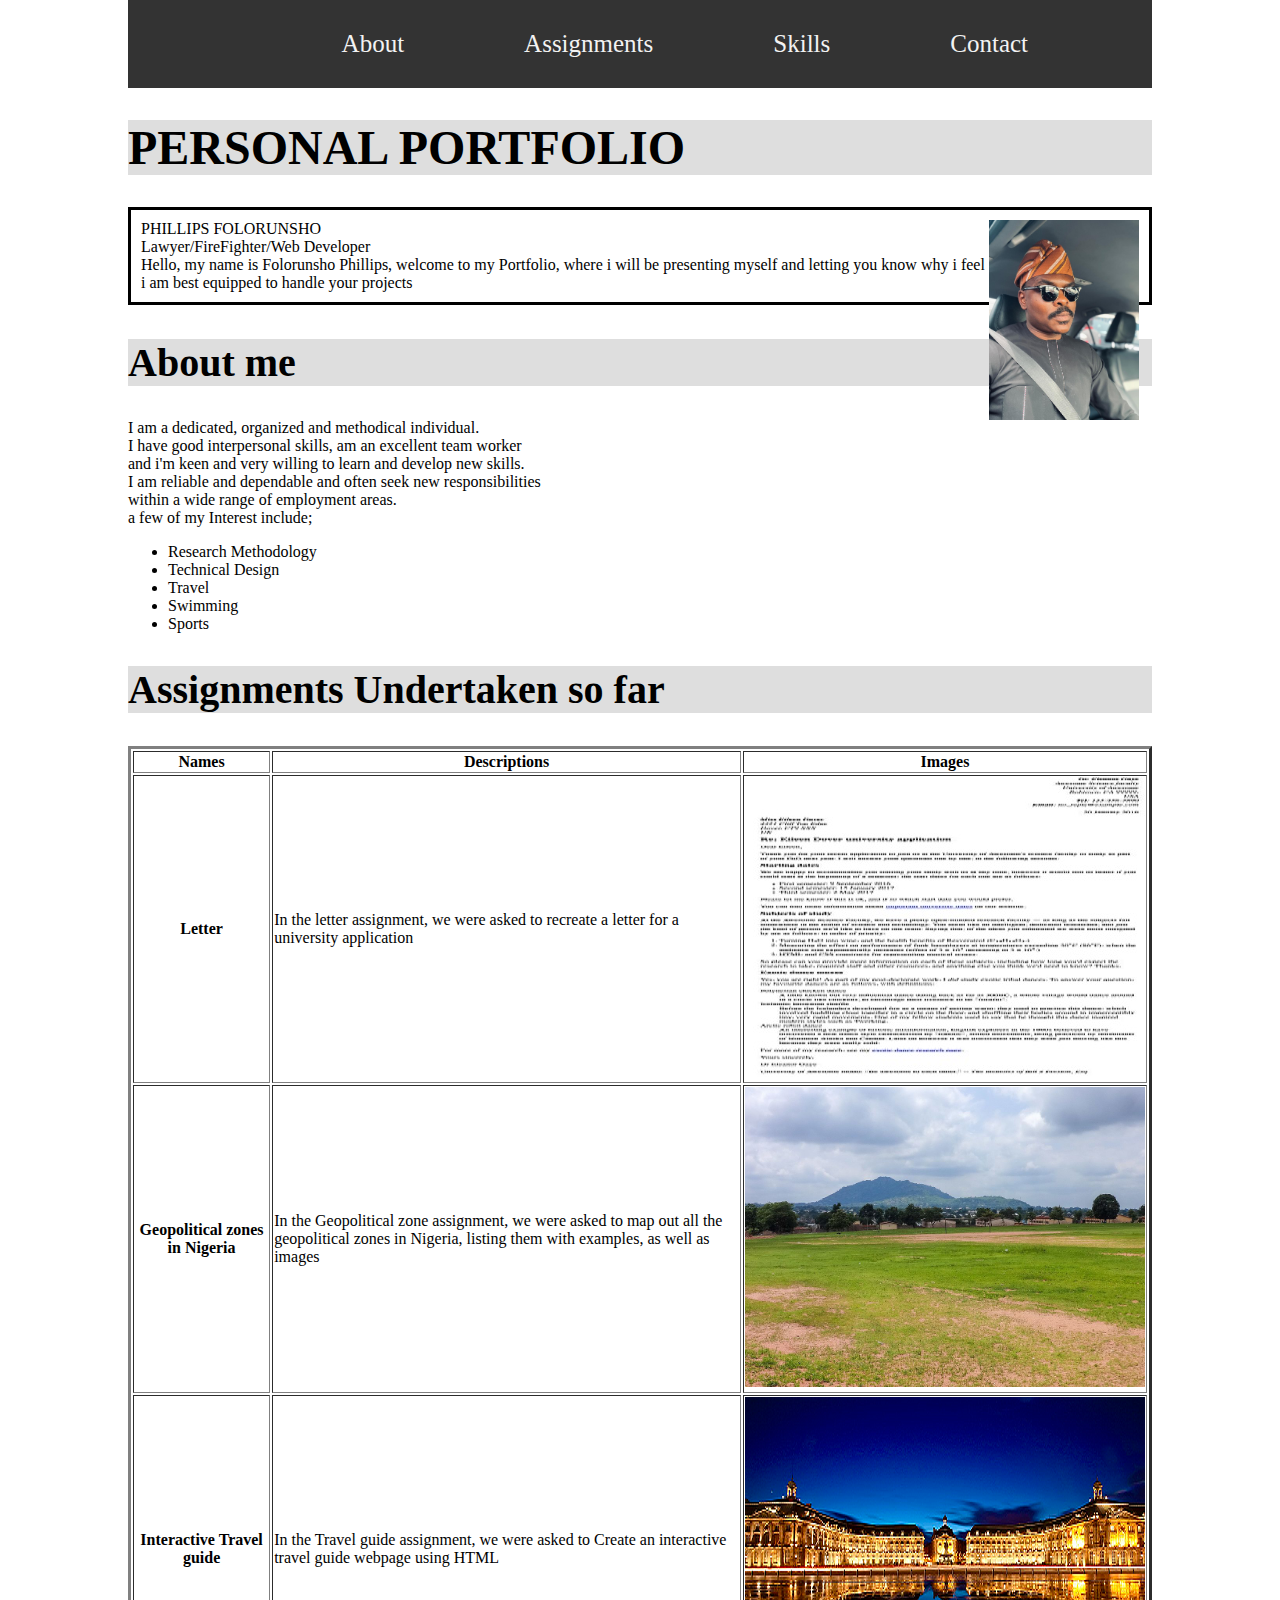
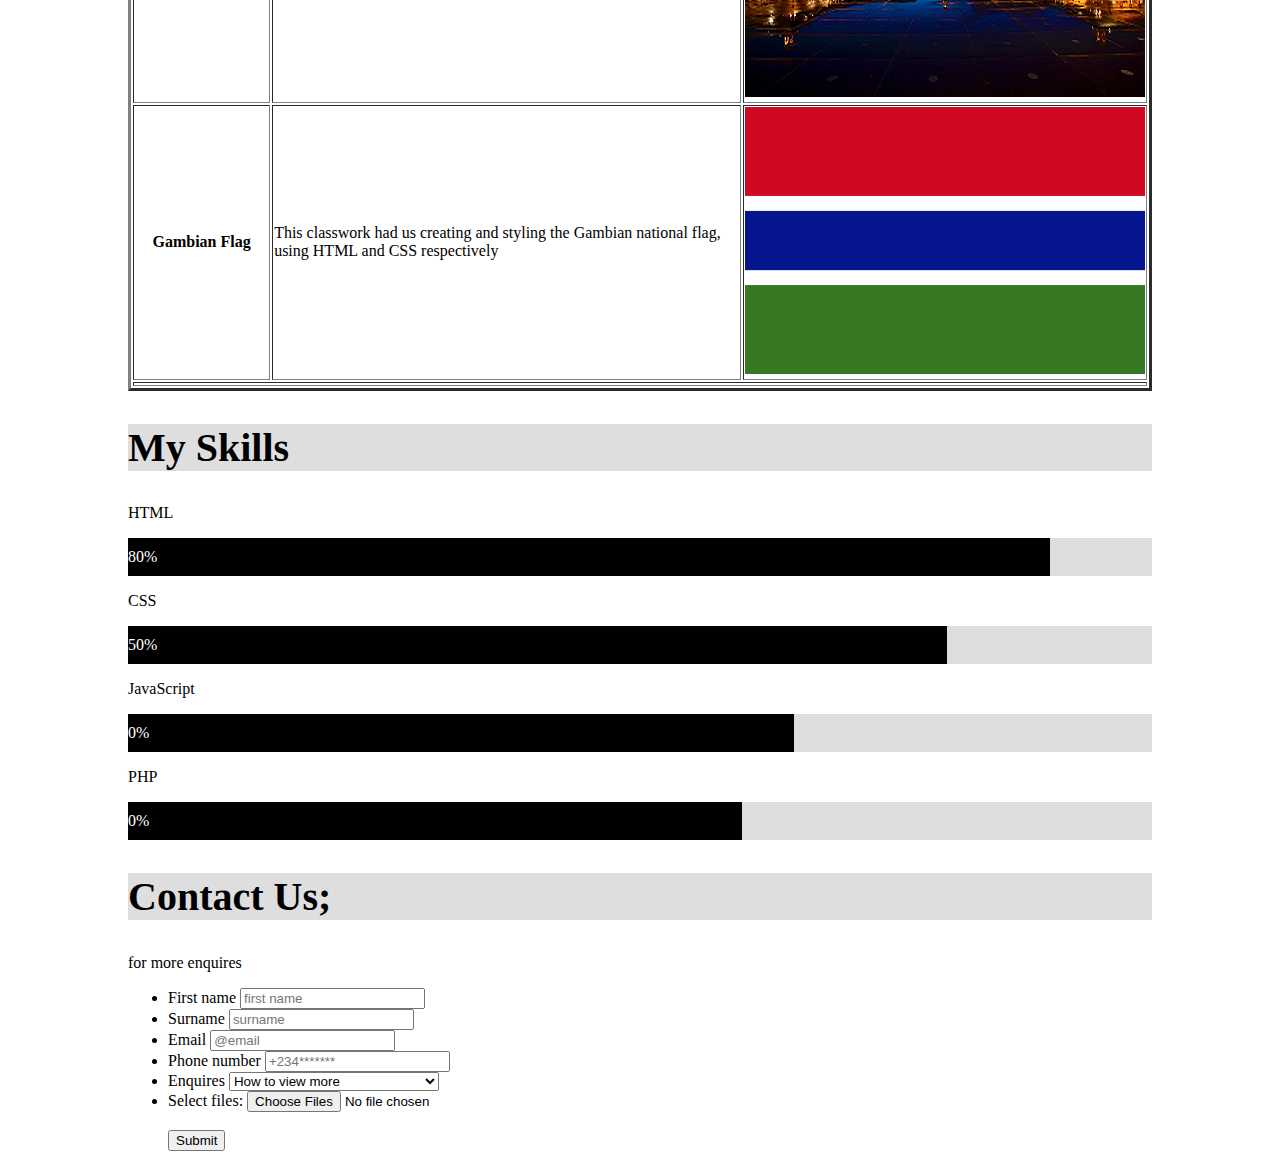
<file: porfolio.html>
<!DOCTYPE html>
<html lang="en">
<head>
    <meta charset="UTF-8">
    <meta name="viewport" content="width=device-width, initial-scale=1.0">
    <title>Document</title>
</head>
<body>
    <html lang="en">
<head>
    <meta charset="UTF-8">
    <meta name="viewport" content="width=device-width, initial-scale=1.0">
    <link rel="stylesheet" href="/portfolio.css">
    <link rel="shortcut icon" href="/favicon.ico" type="image/x-icon">
    <title>Personal Portfolio</title>
    

    <nav class="topnav">
        <a href="#abt">About</a>
        <a href="#ass">Assignments</a>
        <a href="#sks">Skills</a>
        <a href="#cont">Contact</a>
    </nav>
</head>
<body>
    <h1>PERSONAL PORTFOLIO</h1>
    <p class="p1">
    <img class="img_phil" src="phill1.jpeg" alt="PHILLIPS" width="150px">
    
          PHILLIPS FOLORUNSHO <br>
          Lawyer/FireFighter/Web Developer <br>
          Hello, my name is Folorunsho Phillips, welcome to my Portfolio, where i will be presenting myself and letting you know why i feel i am best equipped to handle your projects
     
    </p>
<section id="abt">
    
    <h2>About me</h2>
     <p>I am a dedicated, organized and methodical individual. <br> I have good interpersonal skills, am an excellent team worker <br> and i'm keen and very willing to learn and develop new skills. <br> I am reliable and dependable and often seek new responsibilities <br> within a wide range of employment areas. <br> a few of my Interest include; <br>
    </p>
    <ul>
        <li>Research Methodology</li>
        <li>Technical Design</li>
        <li>Travel</li>
        <li>Swimming</li>
        <li>Sports</li>
    </ul>
</section>
<section id="ass">
<table border="3">
    <h2>Assignments Undertaken so far</h2>
    <thead>
        <tr>
            <th scope="col">Names</th>
            <th scope="col">Descriptions</th>
            <th scope="col">Images</th>
        </tr>
    </thead>
    <tbody>
         
        <tr>
            <th>Letter</th>
            <td>In the letter assignment, we were asked to recreate a letter for a university application</td>
            <td>
                <img src="./letter1.jpg" width="400px">
                </td>
        </tr>
        
        <tr>
            <th>Geopolitical zones in Nigeria</th>
            <td>In the Geopolitical zone assignment, we were asked to map out all the geopolitical zones in Nigeria, listing them with examples, as well as images</td>
            <td>
                 <img src="./Benue1.jpg" width="400px"></a>
            </td>
        </tr>
        
        <tr>
            <th>Interactive Travel guide</th>
            <td>In the Travel guide assignment, we were asked to Create an interactive travel guide webpage using HTML<br></td>
            <td>
                <img src="./Bordeaux2.png" width="400px">
            </td>
        </tr>
        
        <tr>
            <th>Gambian Flag</th>
            <td>This classwork had us creating and styling the Gambian national flag, using HTML and CSS respectively</td>

            <td>
                
                    <img src="./gambian flag1.png" width="400px">
            </td>
        </tr>
    </tbody>

    <tfoot>
        <tr>
            <td colspan="3" style="text-align: center;"></td>
        </tr>
    </tfoot>
</table>
</section>
<section class="third" id="sks">
    <h2>My Skills</h2>
    <p>HTML</p>
<div class="container">
  <div class="skills html">80%</div>
</div>

<p>CSS</p>
<div class="container">
  <div class="skills css">50%</div>
</div>

<p>JavaScript</p>
<div class="container">
  <div class="skills js">0%</div>
</div>

<p>PHP</p>
<div class="container">
  <div class="skills php">0%</div>
</div>
</section>

<section class="fourth" id="cont">
    <h2>Contact Us;</h2>
    <p>for more enquires</p>
    <form>
        <ul>
            <li>
                <label for="fname">First name</label>
                <input type="text" name="text" id="fname" required placeholder="first name">
             </li>

            <li>
                <label for="surnmae">Surname</label>
                <input type="text" name="text" id="surname" required placeholder="surname">
            </li>

            <li>
                <label for="email">Email</label>
                <input type="email" name="email" id="email" placeholder="@email">
            </li>
            <li>
                <label for="phone">Phone number</label>
                <input type="tel" name="tel" id="phone" placeholder="+234*******">
            </li>
            <li>
                <label for="enquires">Enquires</label>
                <select>
                    <optgroup label="view more"></optgroup>
                    <option value="view">How to view more</option>
                    
                    <option value="book">How to book appointment</option>
                   
                    <option value="rep">Want to speak to representative</option>
                    
                    <option value="rep">Want to search track records</option>
                    
                    <option value="rep">Know about available dates</option>
                </select>
             <li>
                <label for="files">Select files:</label>
                <input type="file" id="files" name="files" multiple><br><br>
                <input type="submit">
             </li> 
    </form>
</section>
</body>
</html>
</body>
</html>
</file>
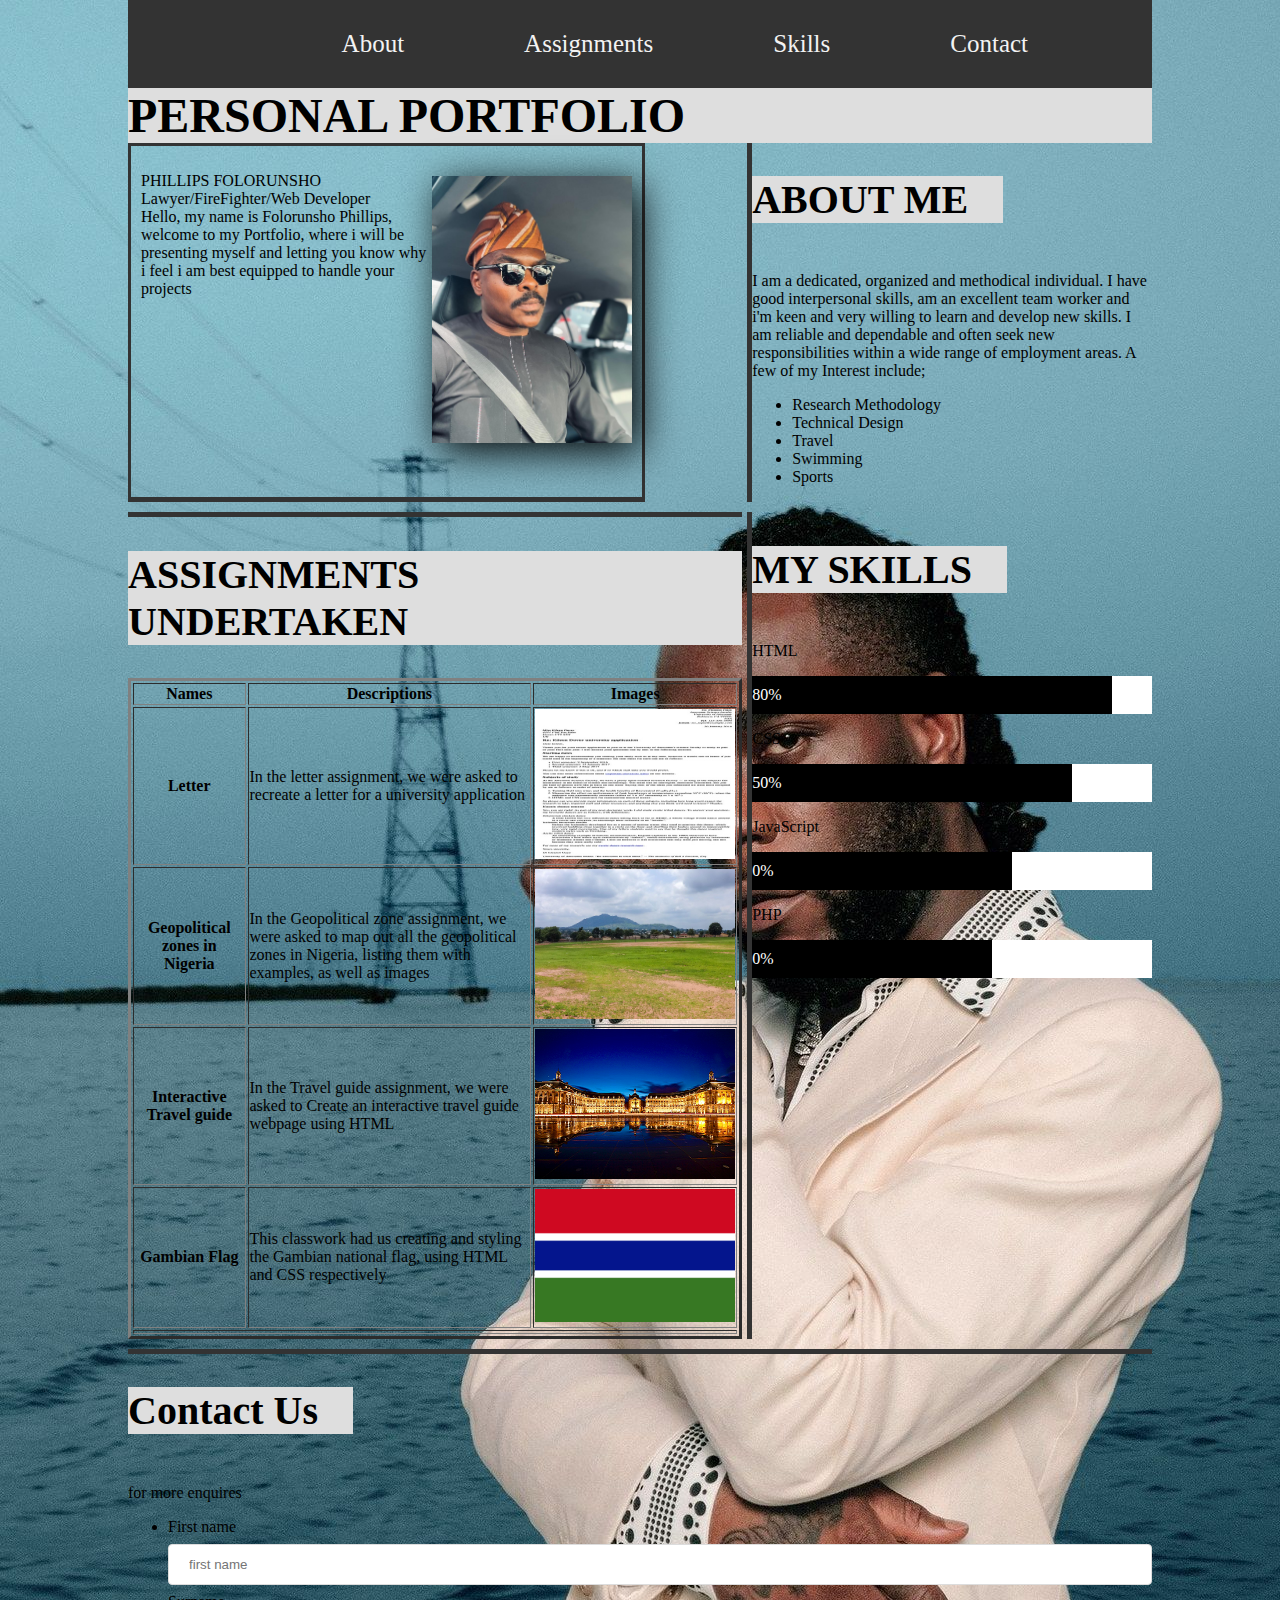
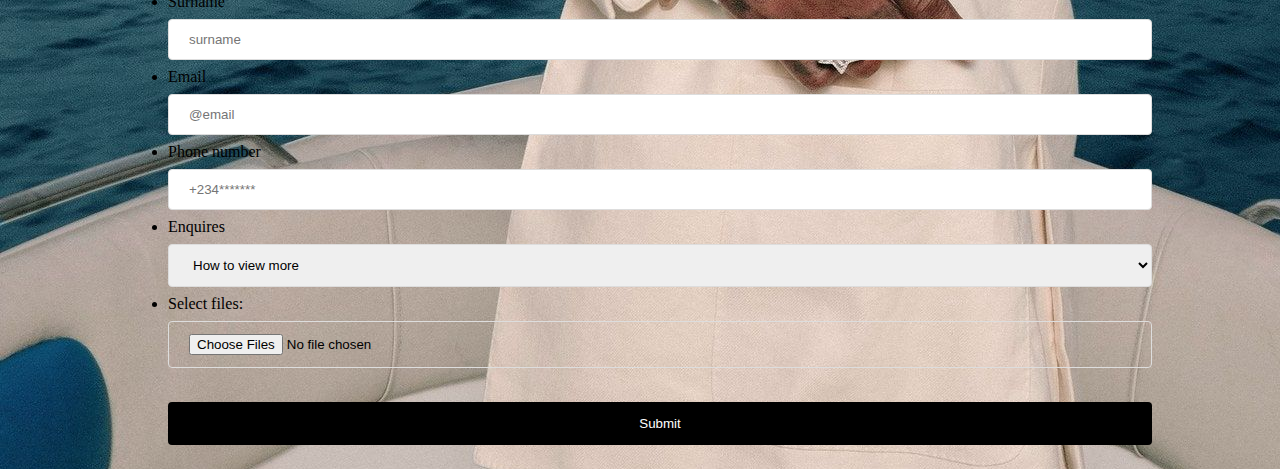
<file: portfolio.html>
<!DOCTYPE html>
<html lang="en">
<style>  
.topnav{
    position: center;
    padding-left: 15%;
    background-color: #333;
    overflow:hidden;
}
.topnav a{
    float: left;
    color: #f2f2f2;
    text-align: center;
    padding: 30px 60px;
    text-decoration: none;
    font-size: 25px;
}
.topnav a:hover{
    background-color: #ddd;
    color: black;
}
body{
    background-image: url("./burna1.jpg");
    background-color: white;
}
main{
    display: grid;
    border: 2px #ddd;
    grid-template-columns:(1fr,1fr);
    grid-template-rows:(3, 100px);
    row-gap:10px;
    column-gap: 5px;
    grid-template-areas: 
    "a b"
    "c d"
    "e e"
    ;
}
section:nth-of-type(1){
            grid-area: a;
        }
section:nth-of-type(2){
            grid-area: b;
        }
section:nth-of-type(3){
            grid-area: c;
        }
section:nth-of-type(4){
            grid-area: d; 
        }
section:nth-of-type(5){
            grid-area: e;
        }

section.p1{
    border-bottom: 5px solid;
    border-color: #333;
}
section.p2{
    border-left: 5px solid;
    border-color: #333;
}
section.p3{
    border-top: 5px solid;
    border-color: #333;
}
section.p4{
    border-left: 5px solid;
    border-color: #333;
}
section.p5{
    border-top: 5px solid;
    border-color: #333;
}
h1{
    background-color:transparent;
    margin: auto;

}
section.p1{
    display: inline-block;
    width: 80%;
}
.img_phil{
        float: left;
        padding-top: 20px;
        width: 200px;
        filter: drop-shadow(8px 8px 20px black);
}
h2{
   display: inline-block;
   font-size: 2.5em;
   background-color:transparent;
}
section.p2{
    display: inline-block;
}
section.p4{
    *{box-sizing:border-box}
    .container {
        width: 100%;
        background-color: white;}
    .skills {
            text-align: left; 
            padding-top: 10px;
            padding-bottom: 10px;
            color: white;
          }
    .html {width: 90%; background-color: black;}
    .css {width: 80%; background-color: black;}
    .js {width: 65%; background-color: black;}
    .php {width: 60%; background-color: black;}
}

    input{container-type: text;
            width: 100%;
            padding: 12px 20px;
            margin: 8px 0;
            display: inline-block;
            border: 1px solid #ddd;
            border-radius: 4px;
            box-sizing: border-box;
    }
    input[type=email], select {
          width: 100%;
          padding: 12px 20px;
          margin: 8px 0;
          display: inline-block;
          border: 1px solid #ddd;
          border-radius: 4px;
          box-sizing: border-box;
    }
    input[type=tel], select {
        width: 100%;
        padding: 12px 20px;
        margin: 8px 0;
        display: inline-block;
        border: 1px solid #ddd;
        border-radius: 4px;
        box-sizing: border-box;
    }
    input[type=submit] {
          width: 100%;
        background-color: black;
        color: white;
        padding: 14px 20px;
        margin: 8px 0;
        border: none;
        border-radius: 4px;
        cursor: pointer;
    }
    input[type=submit]:hover {
        background-color: #ddd;
    }


  
</style>
<head>
    <meta charset="UTF-8">
    <meta name="viewport" content="width=device-width, initial-scale=1.0">
    <link rel="stylesheet" href="/portfolio.css">
    <link rel="shortcut icon" href="/favicon.ico" type="image/x-icon">
    <title>Personal Portfolio</title>
    

    <nav class="topnav">
        
        <a href="#abt">About</a>
        <a href="#ass">Assignments</a>
        <a href="#sks">Skills</a>
        <a href="#cont">Contact</a>
    </nav>
</head>
<body>
    <h1>PERSONAL PORTFOLIO</h1>
    <main>    
    <section class="p1">
    <img class="img_phil" src="phill1.jpeg" alt="PHILLIPS" width="150px">
    <p>
    
          PHILLIPS FOLORUNSHO <br>
          Lawyer/FireFighter/Web Developer <br>

          Hello, my name is Folorunsho Phillips, welcome to my Portfolio, where i will be presenting myself and letting you know why i feel i am best equipped to handle your projects
     
    </p>
    </section>

    <section class="p2"  id="abt">
    <h2>ABOUT ME</h2>
    <p>I am a dedicated, organized and methodical individual. I have good interpersonal skills, am an excellent team worker and i'm keen and very willing to learn and develop new skills. I am reliable and dependable and often seek new responsibilities within a wide range of employment areas. A few of my Interest include;</p>
    <ul>
        <li>Research Methodology</li>
        <li>Technical Design</li>
        <li>Travel</li>
        <li>Swimming</li>
        <li>Sports</li>
    </ul>
</section>
<section class="p3"  id="ass">
    <h2>ASSIGNMENTS UNDERTAKEN</h2>
    <table border="3">
        <thead>
            <tr>
                <th scope="col">Names</th>
                <th scope="col">Descriptions</th>
                <th scope="col">Images</th>
        </tr>
    </thead>
    <tbody>
         
        <tr>
            <th>Letter</th>
            <td>In the letter assignment, we were asked to recreate a letter for a university application</td>
            <td>
                <a href="../week1/letter.html"><img src="./letter1.jpg" alt="letter" width="200px"></a><br>
            </td>
        </tr>
        
        <tr>
            <th>Geopolitical zones in Nigeria</th>
            <td>In the Geopolitical zone assignment, we were asked to map out all the geopolitical zones in Nigeria, listing them with examples, as well as images</td>
            <td>
                <a href="../week2/nigeria.html"><img src="./Benue1.jpg" alt="Geopolitical" width="200px"></a>
            </td>
        </tr>
        
        <tr>
            <th>Interactive Travel guide</th>
            <td>In the Travel guide assignment, we were asked to Create an interactive travel guide webpage using HTML<br></td>
            <td>
             <a href="../week2/travelGuide.html"><img src="./Bordeaux2.png" alt="travel" width="200px"></a>
            </td>
        </tr>
        
        <tr>
            <th>Gambian Flag</th>
            <td>This classwork had us creating and styling the Gambian national flag, using HTML and CSS respectively</td>
            
            <td>
                
             <a href="../week3/gambia.html"><img src="./gambian flag1.png" alt="flag" width="200px"></a>
            </td>
        </tr>
    </tbody>
    
    <tfoot>
        <tr>
            <td colspan="3" style="text-align: center;"></td>
        </tr>
    </tfoot>
</table>
</section>
<section class="p4" id="sks">
    <h2>MY SKILLS</h2>
    <p>HTML</p>
    <div class="container">
        <div class="skills html">80%</div>
    </div>
    
    <p>CSS</p>
    <div class="container">
        <div class="skills css">50%</div>
    </div>
    
    <p>JavaScript</p>
    <div class="container">
        <div class="skills js">0%</div>
    </div>
    
    <p>PHP</p>
    <div class="container">
        <div class="skills php">0%</div>
    </div>
</section>

<section class="p5" id="cont">
    <h2>Contact Us</h2>
    <p>for more enquires</p>
    <form>
        <ul>
            <li>
                <label for="fname">First name</label>
                <input type="text" name="text" id="fname" required placeholder="first name">
            </li>
            
            <li>
                <label for="surnmae">Surname</label>
                <input type="text" name="text" id="surname" required placeholder="surname">
            </li>
            
            <li>
                <label for="email">Email</label>
                <input type="email" name="email" id="email" placeholder="@email">
            </li>
            <li>
                <label for="phone">Phone number</label>
                <input type="tel" name="tel" id="phone" placeholder="+234*******">
            </li>
            <li>
                <label for="enquires">Enquires</label>
                <select>
                    <optgroup label="view more"></optgroup>
                    <option value="view">How to view more</option>
                    
                    <option value="book">How to book appointment</option>
                    
                    <option value="rep">Want to speak to representative</option>
                    
                    <option value="rep">Want to search track records</option>
                    
                    <option value="rep">Know about available dates</option>
                </select>
                <li>
                    <label for="files">Select files:</label>
                    <input type="file" id="files" name="files" multiple><br><br>
                    <input type="submit">
                </li> 
    </form>
</section>
</main>
</body>
</html>
</file>
<file: portfolio.css>
.topnav{
    position: center;
    padding-left: 15%;
    background-color: #333;
    overflow:hidden;

}
.topnav a{
    float: left;
    color: #f2f2f2;
    text-align: center;
    padding: 30px 60px;
    text-decoration: none;
    font-size: 25px;
}
.topnav a:hover{
    background-color: #ddd;
    color: black;
}
h1{
    padding-right: 50px;
    font-size: 3em;
    background-color:#DEDEDE
}
body{
    margin: auto;
    width: 80%;
}
.p1{
    border: 3px solid black;
    padding: 10px;

}
.img_phil{
    float: right;
}
h2{
    padding-right: 35px;
    font-size: 2.5em;
    background-color:#DEDEDE;
}
p{
    font-size: 1em;
}
section.third{
    *{box-sizing:border-box}
    .container {
        width: 100%;
        background-color: #ddd;}
    .skills {
            text-align: left; 
            padding-top: 10px;
            padding-bottom: 10px;
            color: white;
          }
    .html {width: 90%; background-color: black;}
    .css {width: 80%; background-color: black;}
    .js {width: 65%; background-color: black;}
    .php {width: 60%; background-color: black;}
}
</file>
